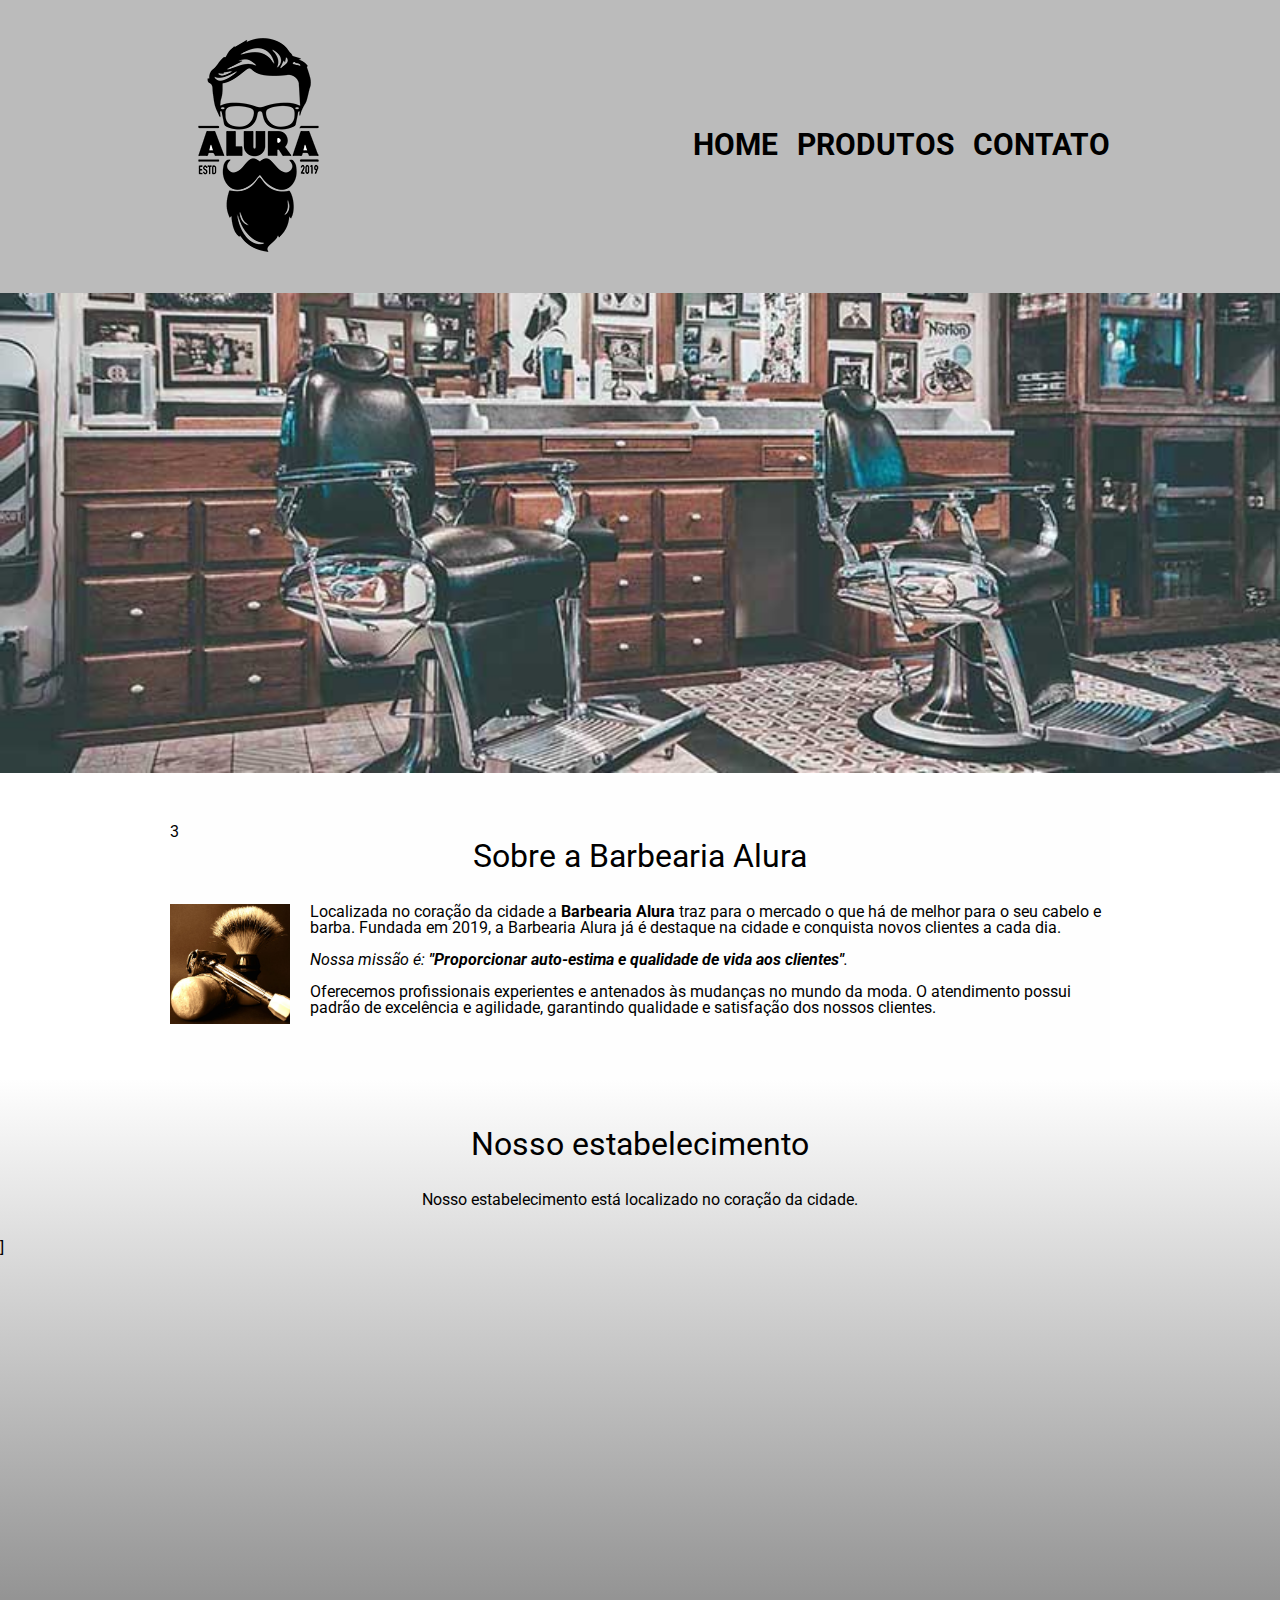
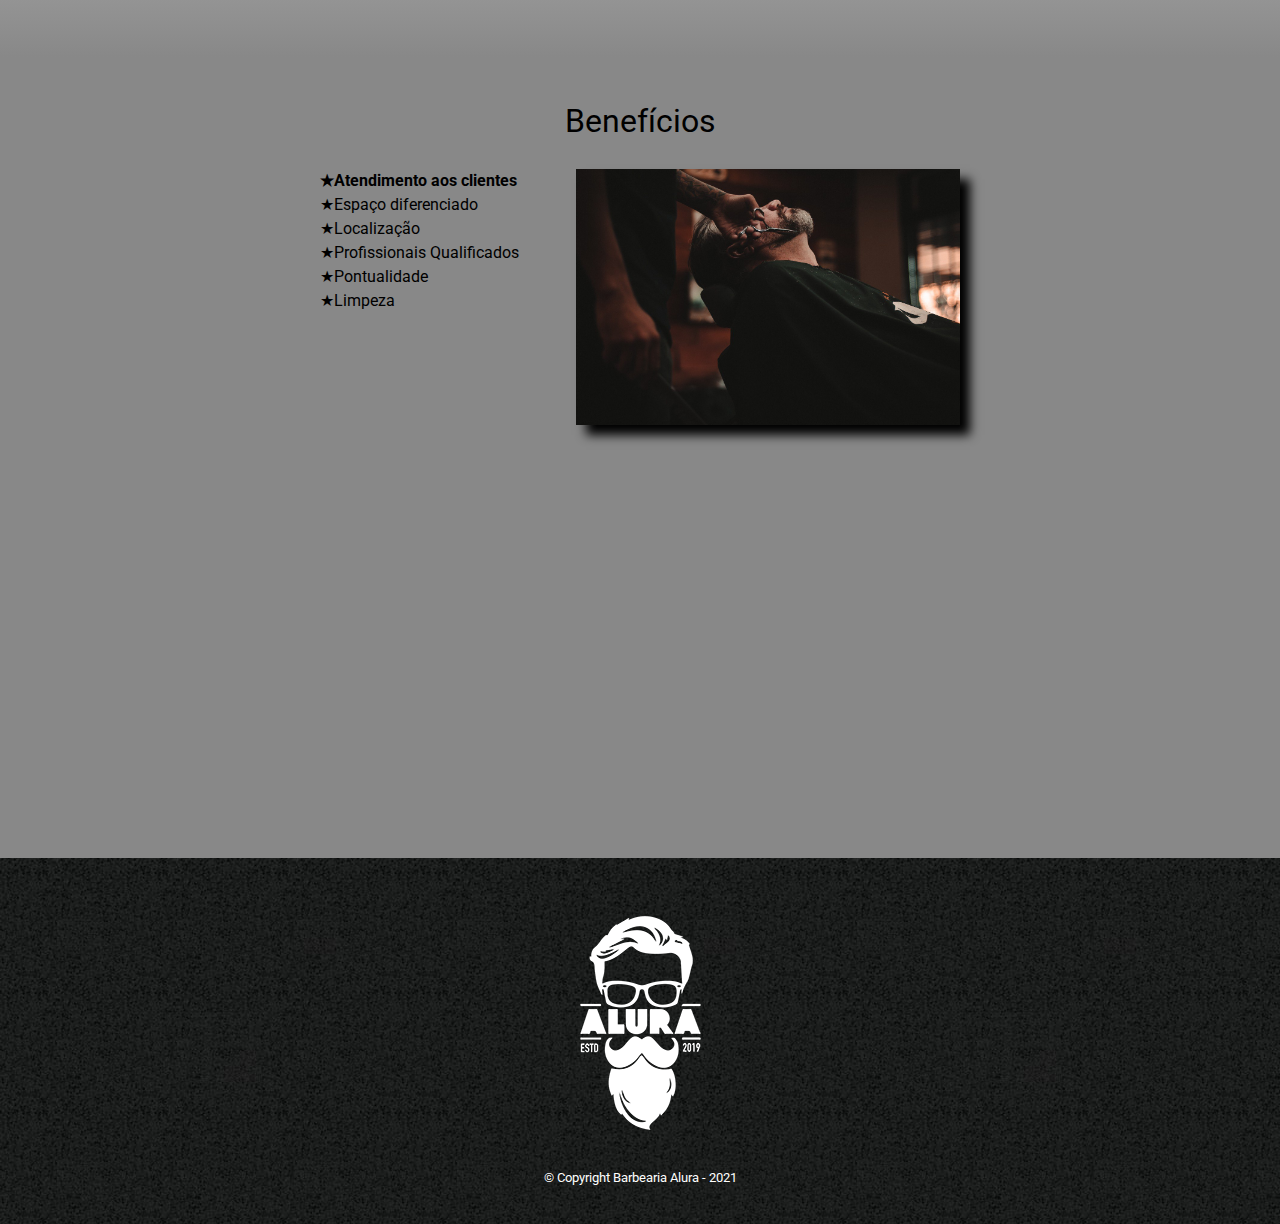
<file: index.html>
<!DOCTYPE html>
<html lang="pt-br">

<head>
  <meta charset="UTF-8" />
  <meta name="viewport" content="width=device-width">
  <title>Barbearia.</title>
  <link rel="stylesheet" href="reset.css" />
  <link rel="stylesheet" href="style.css" />
  <link rel="stylesheet"
    href="https://fonts.googleapis.com/css2?family=Montserrat:wght@100&family=Roboto:wght@300&display=swap">
</head>

<body>
  <header>
    <div class="caixa">
      <!-- divisão  -->
      <h1><img src="logo.png" /></h1> <!--  imagem como conteúdo principal do título    -->

      <nav>
        <!-- menu de navegação com links entre paginas -->
        <ul>
          <li><a href="index.html">Home</a></li>
          <li><a href="produtos.html"> Produtos</a></li>
          <li><a href="contato.html">Contato</a></li>
        </ul>
      </nav>
    </div>
  </header>
  <img class="banner" src="banner.jpg" />

  <main>
    <section class="principal">3
      <h2 class="titulo-principal">Sobre a Barbearia Alura</h2>
      <img class="utensilios" src="utensilios.jpg" alt="utensilios de um barbeiro">

      <p>
        Localizada no coração da cidade a
        <strong> Barbearia Alura </strong> traz para o mercado o que há de
        melhor para o seu cabelo e barba. Fundada em 2019, a Barbearia Alura já
        é destaque na cidade e conquista novos clientes a cada dia.
      </p>

      <p id="missao">
        <em>Nossa missão é:<strong>
            "Proporcionar auto-estima e qualidade de vida aos clientes"</strong>.</em>
      </p>

      <p>
        Oferecemos profissionais experientes e antenados às mudanças no mundo da
        moda. O atendimento possui padrão de excelência e agilidade, garantindo
        qualidade e satisfação dos nossos clientes.
      </p>
    </section>

    <section class="mapa">
      <h3 class="titulo-principal">Nosso estabelecimento</h3>
      <p>Nosso estabelecimento está localizado no coração da cidade.</p>]

      <div class="mapa-conteudo">
        <iframe
          src="https://www.google.com/maps/embed?pb=!1m18!1m12!1m3!1d3656.4483278365396!2d-46.63466568562861!3d-23.588249068469487!2m3!1f0!2f0!3f0!3m2!1i1024!2i768!4f13.1!3m3!1m2!1s0x94ce5a2b2ed7f3a1%3A0xab35da2f5ca62674!2sCaelum!5e0!3m2!1spt-BR!2sbr!4v1568814489656!5m2!1spt-BR!2sbr"
          width="100%" height="350" frameborder="0" style="border:0;" allowfullscreen="">
        </iframe>
      </div>
    </section>

    <section class="beneficios">
      <h3 class="titulo-principal">Benefícios</h3>

      <div class="conteudo-beneficio">
        <ul class="lista-beneficio">
          <li class="itens">Atendimento aos clientes</li>
          <li class="itens">Espaço diferenciado</li>
          <li class="itens">Localização</li>
          <li class="itens">Profissionais Qualificados</li>
          <li class="itens">Pontualidade</li>
          <li class="itens">Limpeza</li>
        </ul><img src="beneficios.jpg" class="imagem-beneficios" />
      </div>
      <div class="video">
        <iframe src="https://www.youtube.com/embed/wcVVXUV0YUY" frameborder="0"
          allow="accelerometer; autoplay; encrypted-media; gyroscope; picture-in-picture" frameborder="0" width="100%"
          height="315"></iframe>
      </div>
    </section>
  </main>

  <footer>
    <!-- rodapé  -->
    <img src="logo-branco.png">
    <p class="copyright"> &copy; Copyright Barbearia Alura - 2021</p>
  </footer>

</body>

</html>
</file>
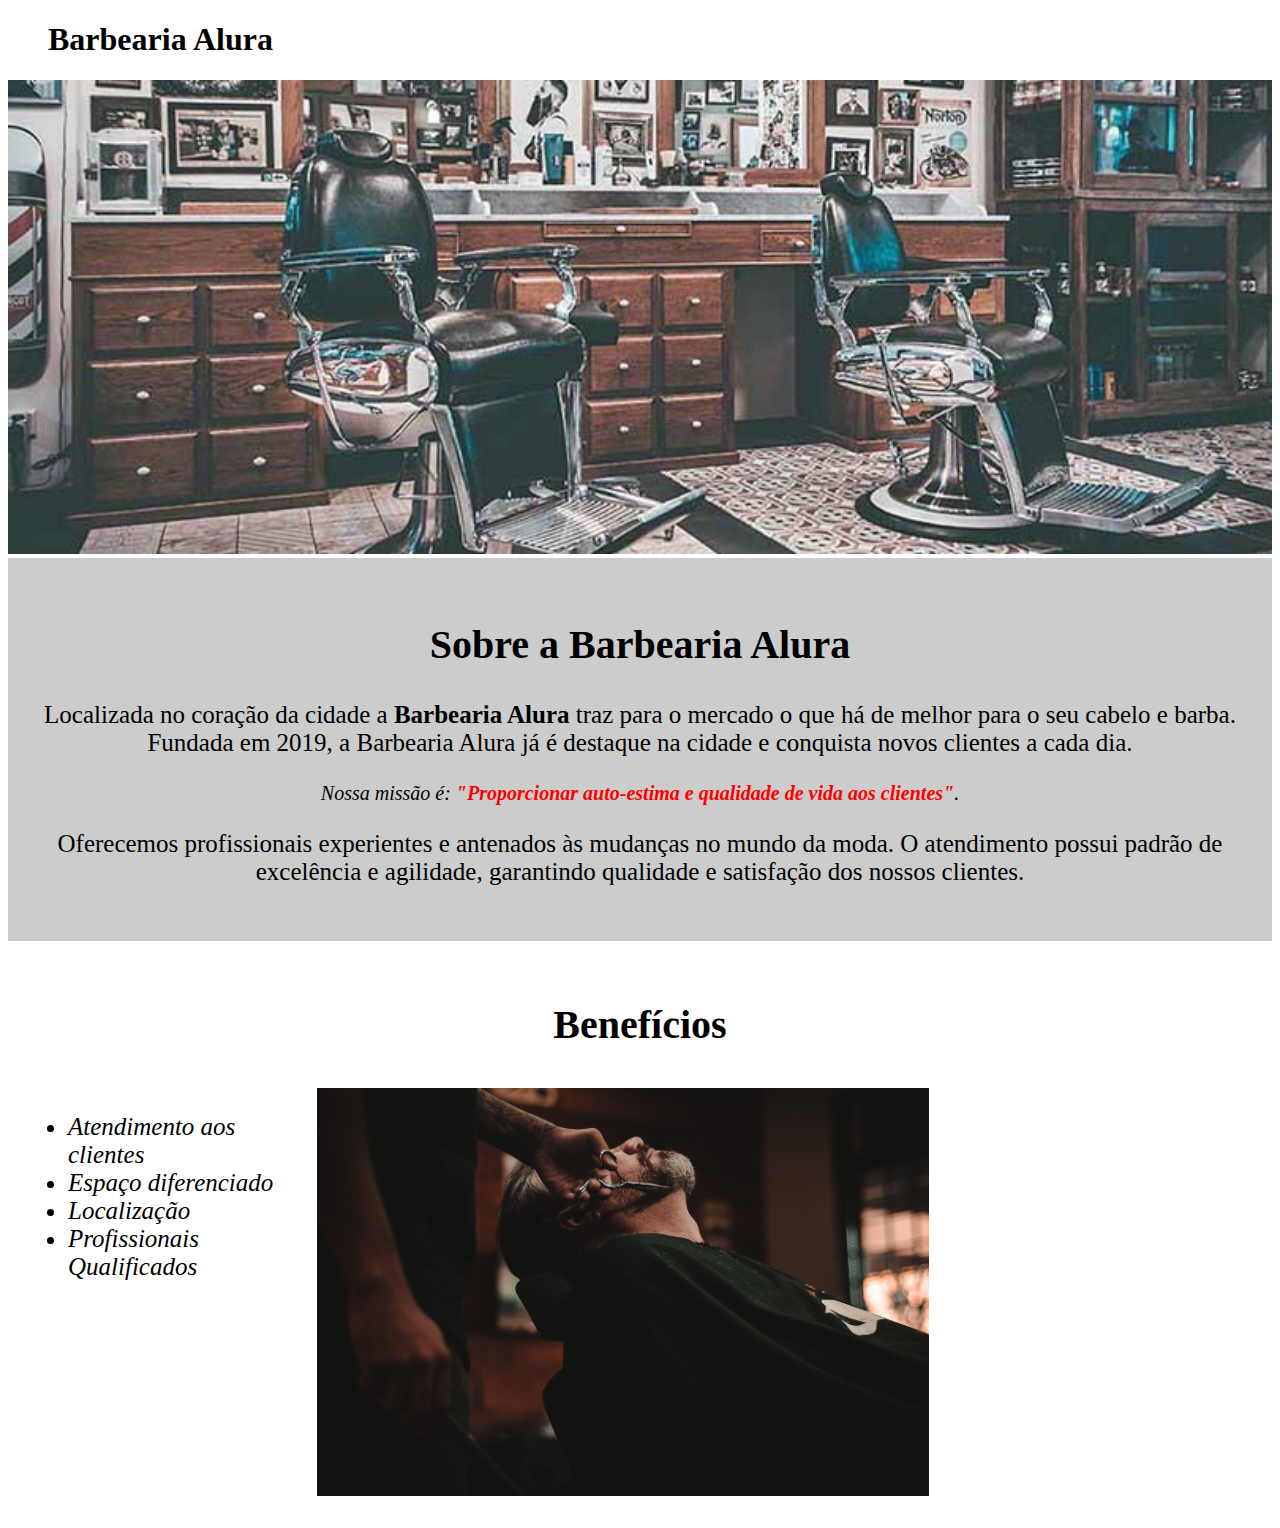
<file: HTML&CSS I/index.html>
<!DOCTYPE html>
<html lang="pt-br">
  <head>
    <meta charset="UTF-8" />
    <title>Primeira Pagina</title>  
    <link rel="stylesheet" href="style.css" />
  </head>

  <body>
    <header>
      <h1 class="titulo-principal">Barbearia Alura</h1>
    </header>
    <img id="banner" src="banner.jpg" />
    <div class="principal">
      <h2 class="titulo-centralizado">Sobre a Barbearia Alura</h2>

      <p>
        Localizada no coração da cidade a
        <strong> Barbearia Alura </strong> traz para o mercado o que há de 
        melhor para o seu cabelo e barba. Fundada em 2019, a Barbearia Alura já
        é destaque na cidade e conquista novos clientes a cada dia.
      </p>

      <p id="missao">
        <em
          >Nossa missão é:<strong>
            "Proporcionar auto-estima e qualidade de vida aos clientes"</strong
          >.</em
        >
      </p>

      <p>
        Oferecemos profissionais experientes e antenados às mudanças no mundo da
        moda. O atendimento possui padrão de excelência e agilidade, garantindo
        qualidade e satisfação dos nossos clientes.
      </p>
    </div>

    <div class="beneficios">
      <h3 class="titulo-centralizado">Benefícios</h3>

      <ul>
        <li class="itens">Atendimento aos clientes</li>
        <li class="itens">Espaço diferenciado</li>
        <li class="itens">Localização</li>
        <li class="itens">Profissionais Qualificados</li>
      </ul>

      <img src="beneficios.jpg" class="imagembeneficios" />
    </div>
  </body>
</html>
</file>
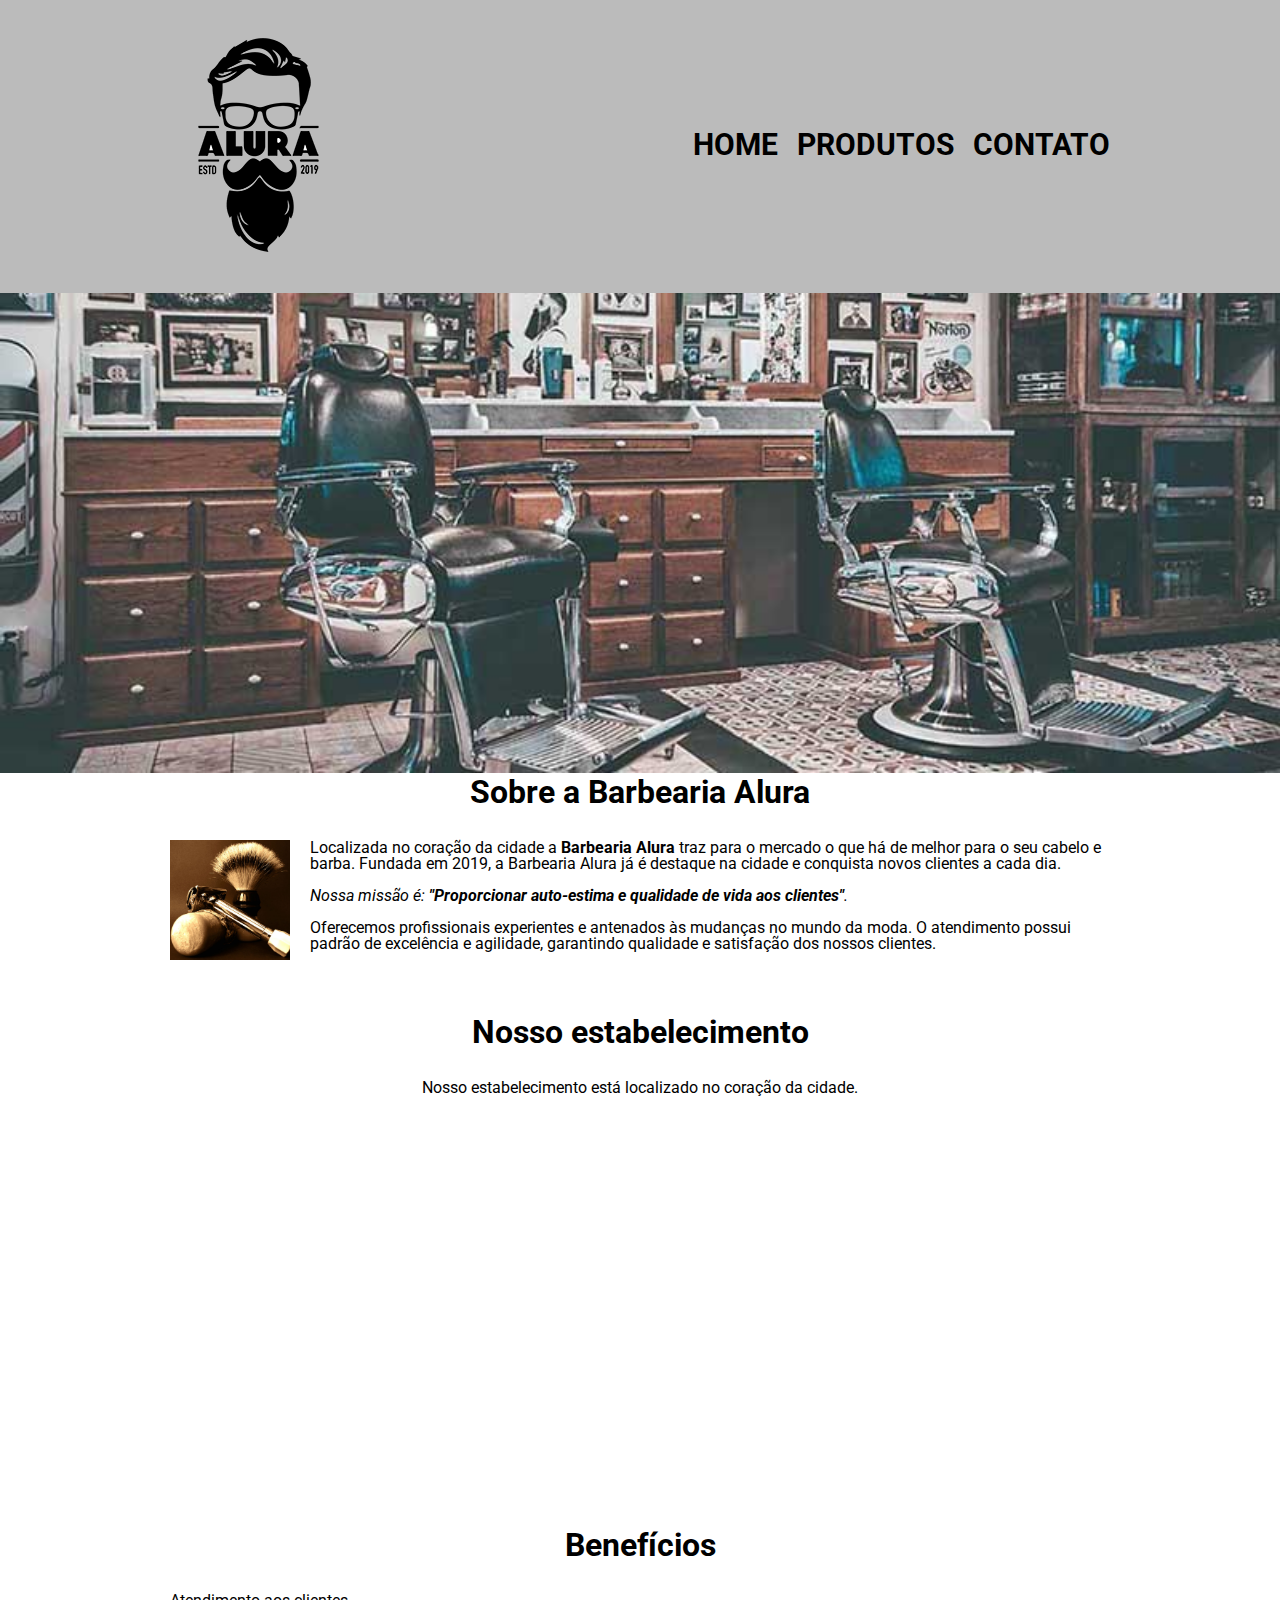
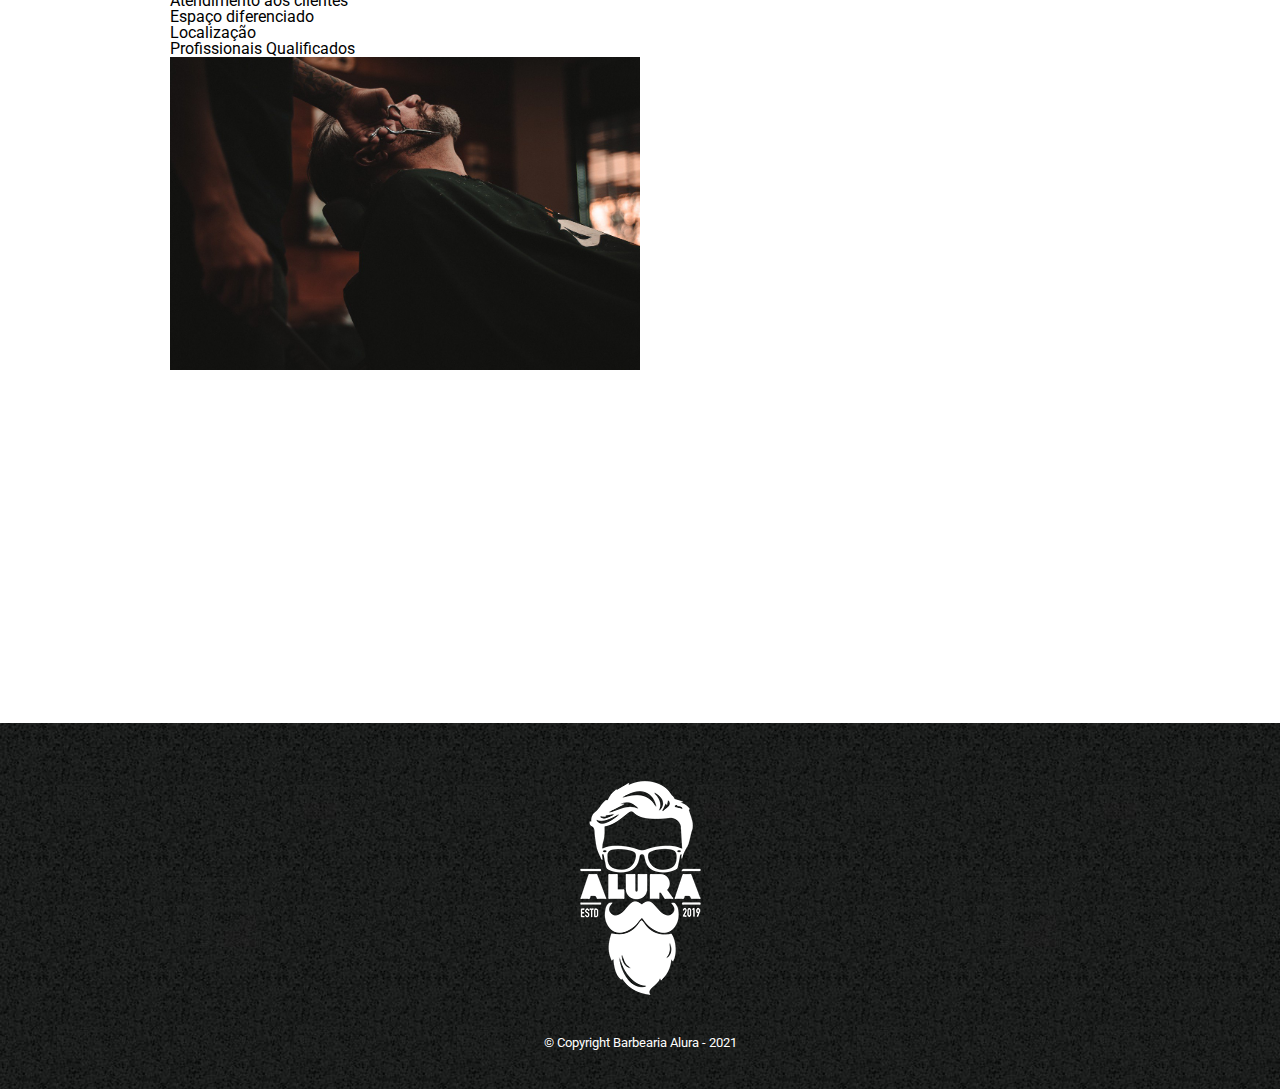
<file: HTML_CSS/index.html>
<!DOCTYPE html>
<html lang="pt-br">

<head>
  <meta charset="UTF-8" />
  <title>Primeira Pagina.</title>
  <link rel="stylesheet" href="reset.css" />
  <link rel="stylesheet" href="style.css" />
  <link rel="stylesheet"
    href="https://fonts.googleapis.com/css2?family=Montserrat:wght@100&family=Roboto:wght@300&display=swap">
</head>

<header>
  <div class="caixa">
    <!-- divisão  -->
    <h1><img src="logo.png" /></h1> <!--  imagem como conteúdo principal do título    -->

    <nav>
      <!-- menu de navegação com links entre paginas -->
      <ul>
        <li><a href="index.html">Home</a></li>
        <li><a href="produtos.html"> Produtos</a></li>
        <li><a href="contato.html">Contato</a></li>
      </ul>
    </nav>
  </div>
</header>

<img class="banner" src="banner.jpg" />

<main>
  <section class="principal">
    <h2 class="titulo-principal">Sobre a Barbearia Alura</h2>
    <img class="utensilios" src="utensilios.jpg" alt="utensilios de um barbeiro">

    <p>
      Localizada no coração da cidade a
      <strong> Barbearia Alura </strong> traz para o mercado o que há de
      melhor para o seu cabelo e barba. Fundada em 2019, a Barbearia Alura já
      é destaque na cidade e conquista novos clientes a cada dia.
    </p>

    <p id="missao">
      <em>Nossa missão é:<strong>
          "Proporcionar auto-estima e qualidade de vida aos clientes"</strong>.</em>
    </p>

    <p>
      Oferecemos profissionais experientes e antenados às mudanças no mundo da
      moda. O atendimento possui padrão de excelência e agilidade, garantindo
      qualidade e satisfação dos nossos clientes.
    </p>
  </section>

  <section class="mapa">
    <h3 class="titulo-principal">Nosso estabelecimento</h3>
    <p>Nosso estabelecimento está localizado no coração da cidade.</p>
    <iframe
      src="https://www.google.com/maps/embed?pb=!1m18!1m12!1m3!1d3656.4483278365396!2d-46.63466568562861!3d-23.588249068469487!2m3!1f0!2f0!3f0!3m2!1i1024!2i768!4f13.1!3m3!1m2!1s0x94ce5a2b2ed7f3a1%3A0xab35da2f5ca62674!2sCaelum!5e0!3m2!1spt-BR!2sbr!4v1568814489656!5m2!1spt-BR!2sbr"
      width="100%" height="350" frameborder="0" style="border:0;" allowfullscreen="">
    </iframe>
  </section>

  <section class="beneficios">
    <h3 class="titulo-principal">Benefícios</h3>

    <ul>
      <li class="itens">Atendimento aos clientes</li>
      <li class="itens">Espaço diferenciado</li>
      <li class="itens">Localização</li>
      <li class="itens">Profissionais Qualificados</li>
    </ul>

    <img src="beneficios.jpg" class="imagembeneficios" />
    <div class="video">
      <iframe src="https://www.youtube.com/embed/wcVVXUV0YUY" frameborder="0"
        allow="accelerometer; autoplay; encrypted-media; gyroscope; picture-in-picture" frameborder="0" width="560"
        height="315"></iframe>
    </div>
  </section>
</main>

<footer>
  <!-- rodapé  -->
  <img src="logo-branco.png">
  <p class="copyright"> &copy; Copyright Barbearia Alura - 2021</p>
</footer>

</body>

</html>
</file>
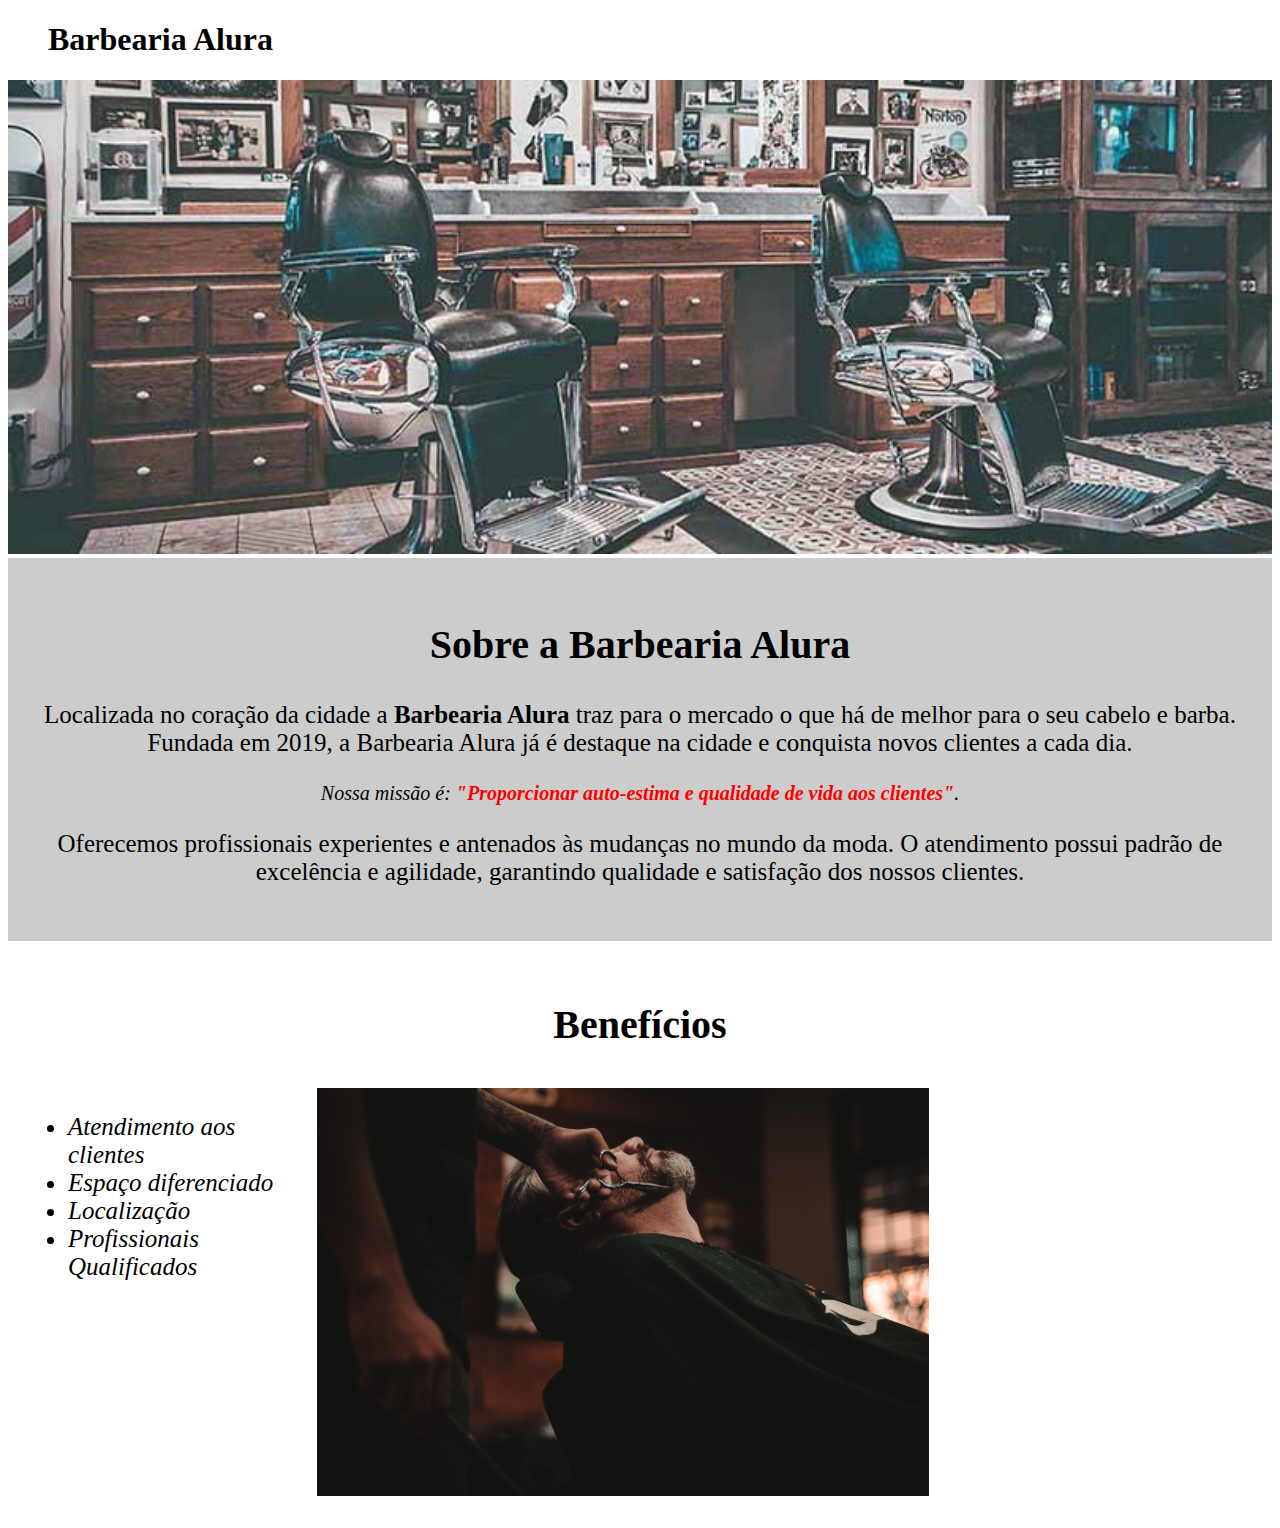
<file: HTML_CSS_I/index.html>
<!DOCTYPE html>
<html lang="pt-br">
  <head>
    <meta charset="UTF-8" />
    <title>Primeira Pagina.</title>  
    <link rel="stylesheet" href="style.css" />
  </head>

  <body>
    <header>
      <h1 class="titulo-principal">Barbearia Alura</h1>
    </header>
    <img id="banner" src="banner.jpg" />
    <div class="principal">
      <h2 class="titulo-centralizado">Sobre a Barbearia Alura</h2>

      <p>
        Localizada no coração da cidade a
        <strong> Barbearia Alura </strong> traz para o mercado o que há de 
        melhor para o seu cabelo e barba. Fundada em 2019, a Barbearia Alura já
        é destaque na cidade e conquista novos clientes a cada dia.
      </p>

      <p id="missao">
        <em
          >Nossa missão é:<strong>
            "Proporcionar auto-estima e qualidade de vida aos clientes"</strong
          >.</em
        >
      </p>

      <p>
        Oferecemos profissionais experientes e antenados às mudanças no mundo da
        moda. O atendimento possui padrão de excelência e agilidade, garantindo
        qualidade e satisfação dos nossos clientes.
      </p>
    </div>

    <div class="beneficios">
      <h3 class="titulo-centralizado">Benefícios</h3>

      <ul>
        <li class="itens">Atendimento aos clientes</li>
        <li class="itens">Espaço diferenciado</li>
        <li class="itens">Localização</li>
        <li class="itens">Profissionais Qualificados</li>
      </ul>

      <img src="beneficios.jpg" class="imagembeneficios" />
    </div>
  </body>
</html>
</file>
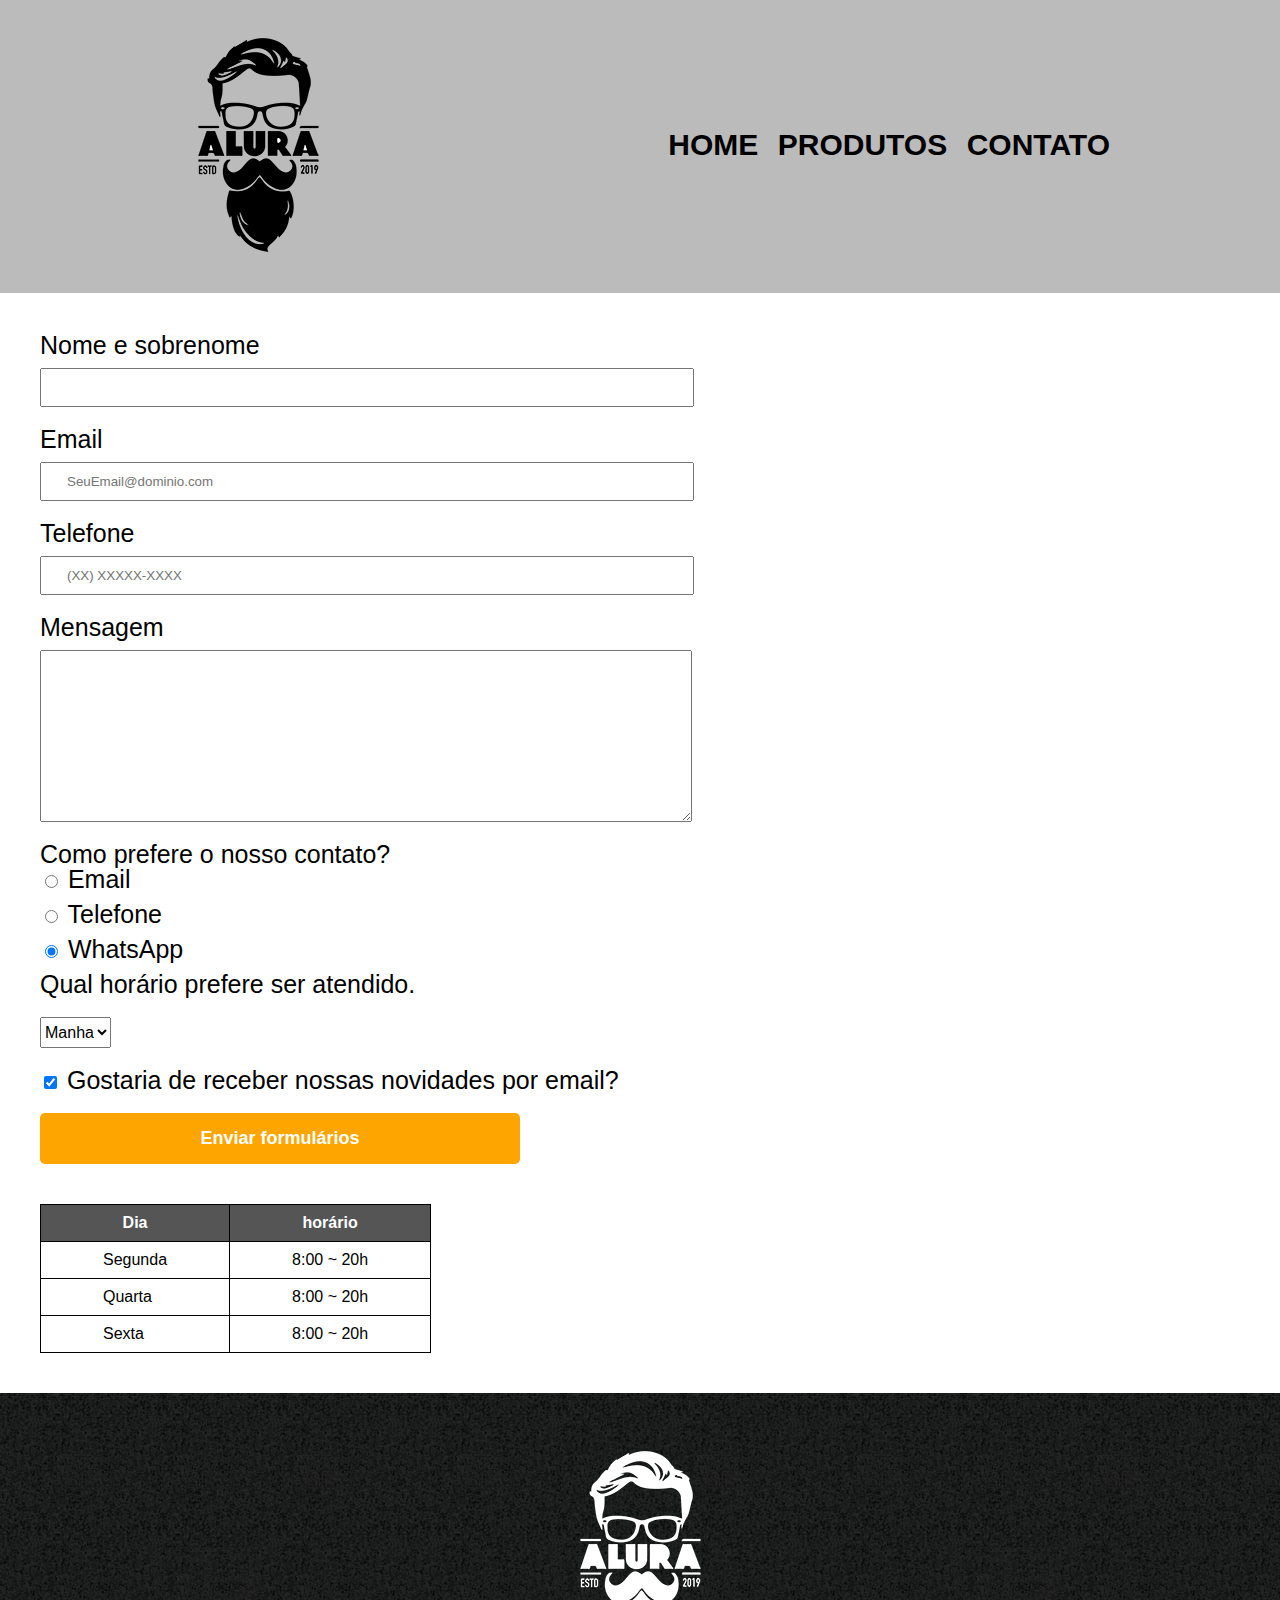
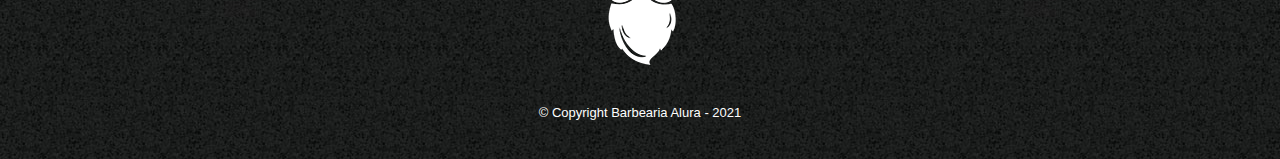
<file: contato.html>
<!DOCTYPE html>
<html lang="pt-BR">

<head>
  <meta charset="UTF-8" /> <!-- serve como dicionario para corrigir acentuação.  -->
  <title>Contato</title> <!-- Título da pagina   -->
  <link rel="stylesheet" href="reset.css" /><!-- link para resetar o css do navegador   -->
  <link rel="stylesheet" href="style.css" /><!-- link para produtos css  -->
</head>

<body>
  <header>
    <div class="caixa">
      <!-- divisão  -->
      <h1><img src="logo.png" alt="Logo da Barbearia Alura"></h1><!--  imagem como conteúdo principal do título    -->
      <nav>
        <!-- menu de navegação com links entre paginas -->
        <ul>
          <li><a href="index.html">Home</a></li>
          <li><a href="produtos.html"> Produtos</a></li>
          <li><a href="contato.html">Contato</a></li>
        </ul>
      </nav>
    </div>
  </header>

  <div class="txt">
    <main>
      <form>
        <label for="nomesobrenome">Nome e sobrenome</label>
        <input type="text" id="nomesobrenome" class="input-padrao" required " />

      <label for=" email">Email</label>
        <input type="email" id="email" class="input-padrao" required placeholder="SeuEmail@dominio.com" />

        <label for="telefone">Telefone</label>
        <input type="tel" id="telefone" class="input-padrao" required placeholder="(XX) XXXXX-XXXX" />

        <label for="mensagem">Mensagem</label>
        <textarea cols="70" rows="10" id="mensagem" class="input-padrao"></textarea>

        <legend>
          <p>Como prefere o nosso contato?</p>
          <label for="radio-email">
            <input type="radio" name="contato" value="email" id="radio-email">
            Email
          </label>

          <label for="radio-telefone">
            <input type="radio" name="contato" value="telefone" id="radio-telefone">
            Telefone
          </label>

          <label for="radio-whatsapp">
            <input type="radio" name="contato" value="whatsapp" id="radio-whatsapp" checked>
            WhatsApp
          </label>
        </legend>
        <legend>
          <p>Qual horário prefere ser atendido.</p>
          <select>
            <option>Manha</option>
            <option>Tarde</option>
            <option>Noite</option>
          </select>
        </legend>

        <label class="checkbox">
          <input type="checkbox" checked>
          Gostaria de receber nossas novidades por email?
        </label>

        <input type="submit" value="Enviar formulários" class="enviar">
      </form>

      <table>
        <!--  Criar tabela   -->
        <thead>
          <tr>
            <th>Dia</th>
            <th>horário</th>
          </tr>
        </thead>
        <tbody>
          </tr>
          <tr>
            <td>Segunda</td>
            <td>8:00 ~ 20h</td>
          </tr>
          <tr>
            <td>Quarta</td>
            <td>8:00 ~ 20h</td>
          <tr>
            <td>Sexta</td>
            <td>8:00 ~ 20h</td>
          </tr>
        </tbody>
      </table>

    </main>
  </div>

  <footer>
    <!-- rodapé  -->
    <img src="logo-branco.png" />
    <p class="copyright">&copy; Copyright Barbearia Alura - 2021</p>
  </footer>
</body>

</html>
</file>
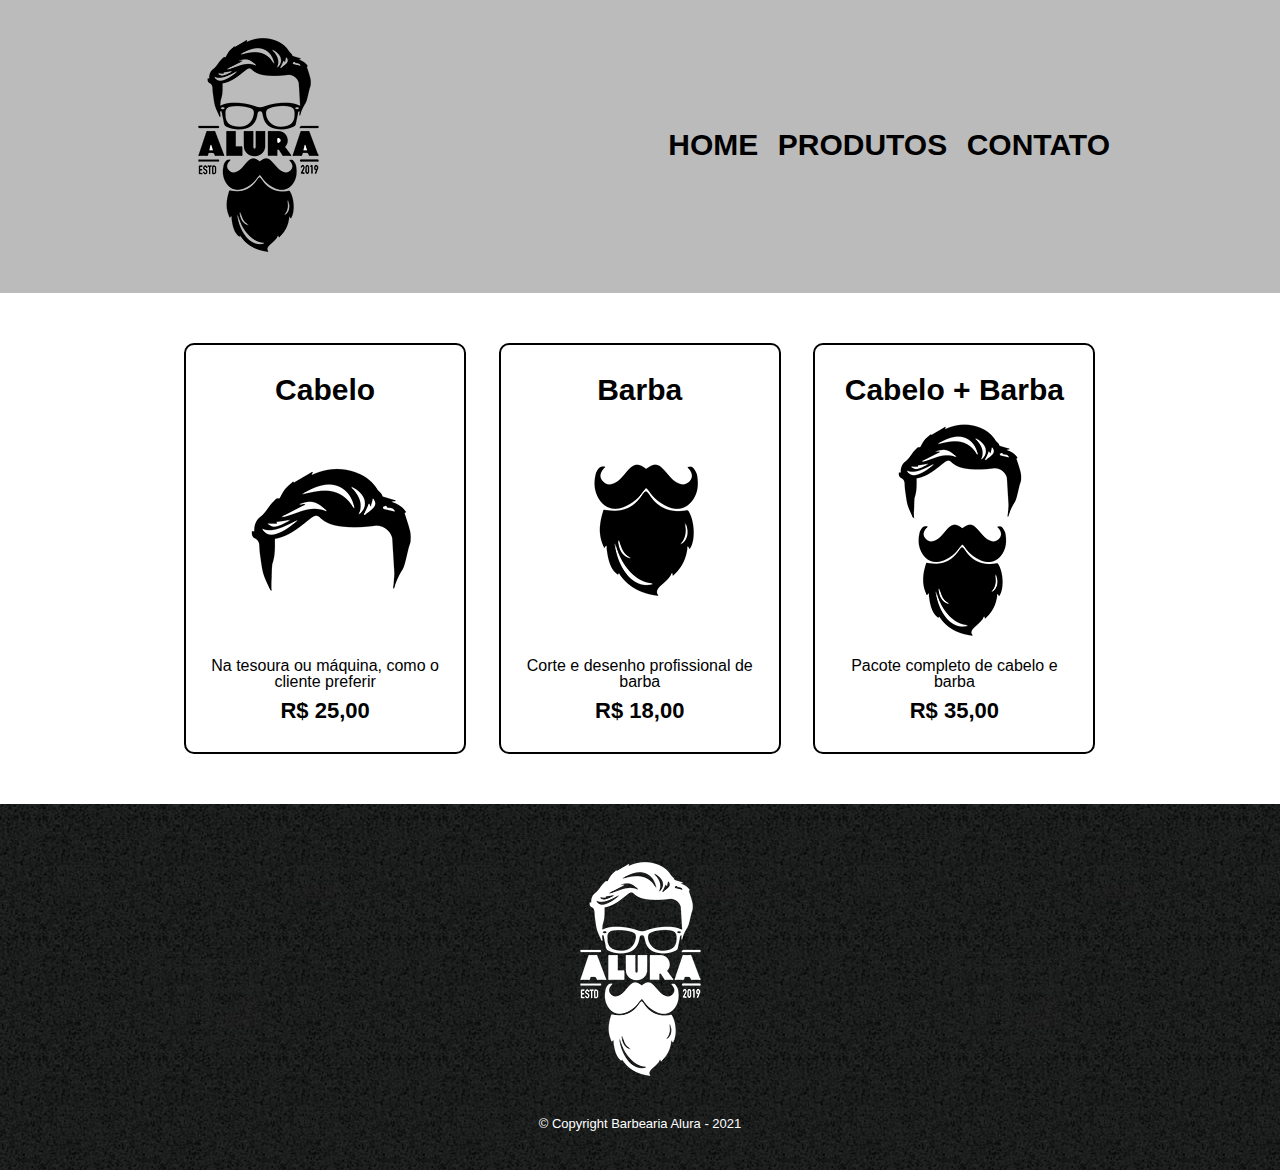
<file: produtos.html>
<!DOCTYPE html>
<html lang="pt-BR">
  <head>
    <meta charset="UTF-8" /> <!-- serve como dicionario para corrigir acentuação.  -->
    <title>Produtos</title><!-- Título da pagina   -->
    <link rel="stylesheet" href="reset.css" /> <!-- link para resetar o css do navegador   -->
    <link rel="stylesheet" href="style.css" /><!-- link para produtos css  -->
  </head>

  <body>
    <header> 
      <div class="caixa"> <!-- divisão  -->
        <h1><img src="logo.png" /></h1> <!--  imagem como conteúdo principal do título    -->

        <nav> <!-- menu de navegação com links entre paginas -->
          <ul>
            <li><a href="index.html">Home</a></li>
            <li><a href="produtos.html"> Produtos</a></li>
            <li><a href="contato.html">Contato</a></li>
          </ul>
        </nav>
      </div>
    </header>

    <main> <!-- conteúdo principal da página e lista de itens   -->
      <ul class="produtos">
        <li>
          <h2>Cabelo</h2>
          <img src="cabelo.jpg">
          <p class="produto-descricao">Na tesoura ou máquina, como o cliente preferir</p>
          <p class="produto-preco">R$ 25,00</p>
        </li>
        <li>
          <h2>Barba</h2>
          <img src="barba.jpg">
          <p class="produto-descricao">Corte e desenho profissional de barba</p></p>
          <p class="produto-preco">R$ 18,00</p>
        </li>
        <li>
          <h2>Cabelo + Barba</h2>
          <img src="cabelo+barba.jpg">
          <p class="produto-descricao">Pacote completo de cabelo e barba</p></p>
          <p class="produto-preco">R$ 35,00</p>
        </li>
      </ul>
    </main>

    <footer> <!-- rodapé  -->
      <img src="logo-branco.png">
      <p class="copyright"> &copy; Copyright Barbearia Alura - 2021</p>
    </footer>

  </body>
</html>
</file>
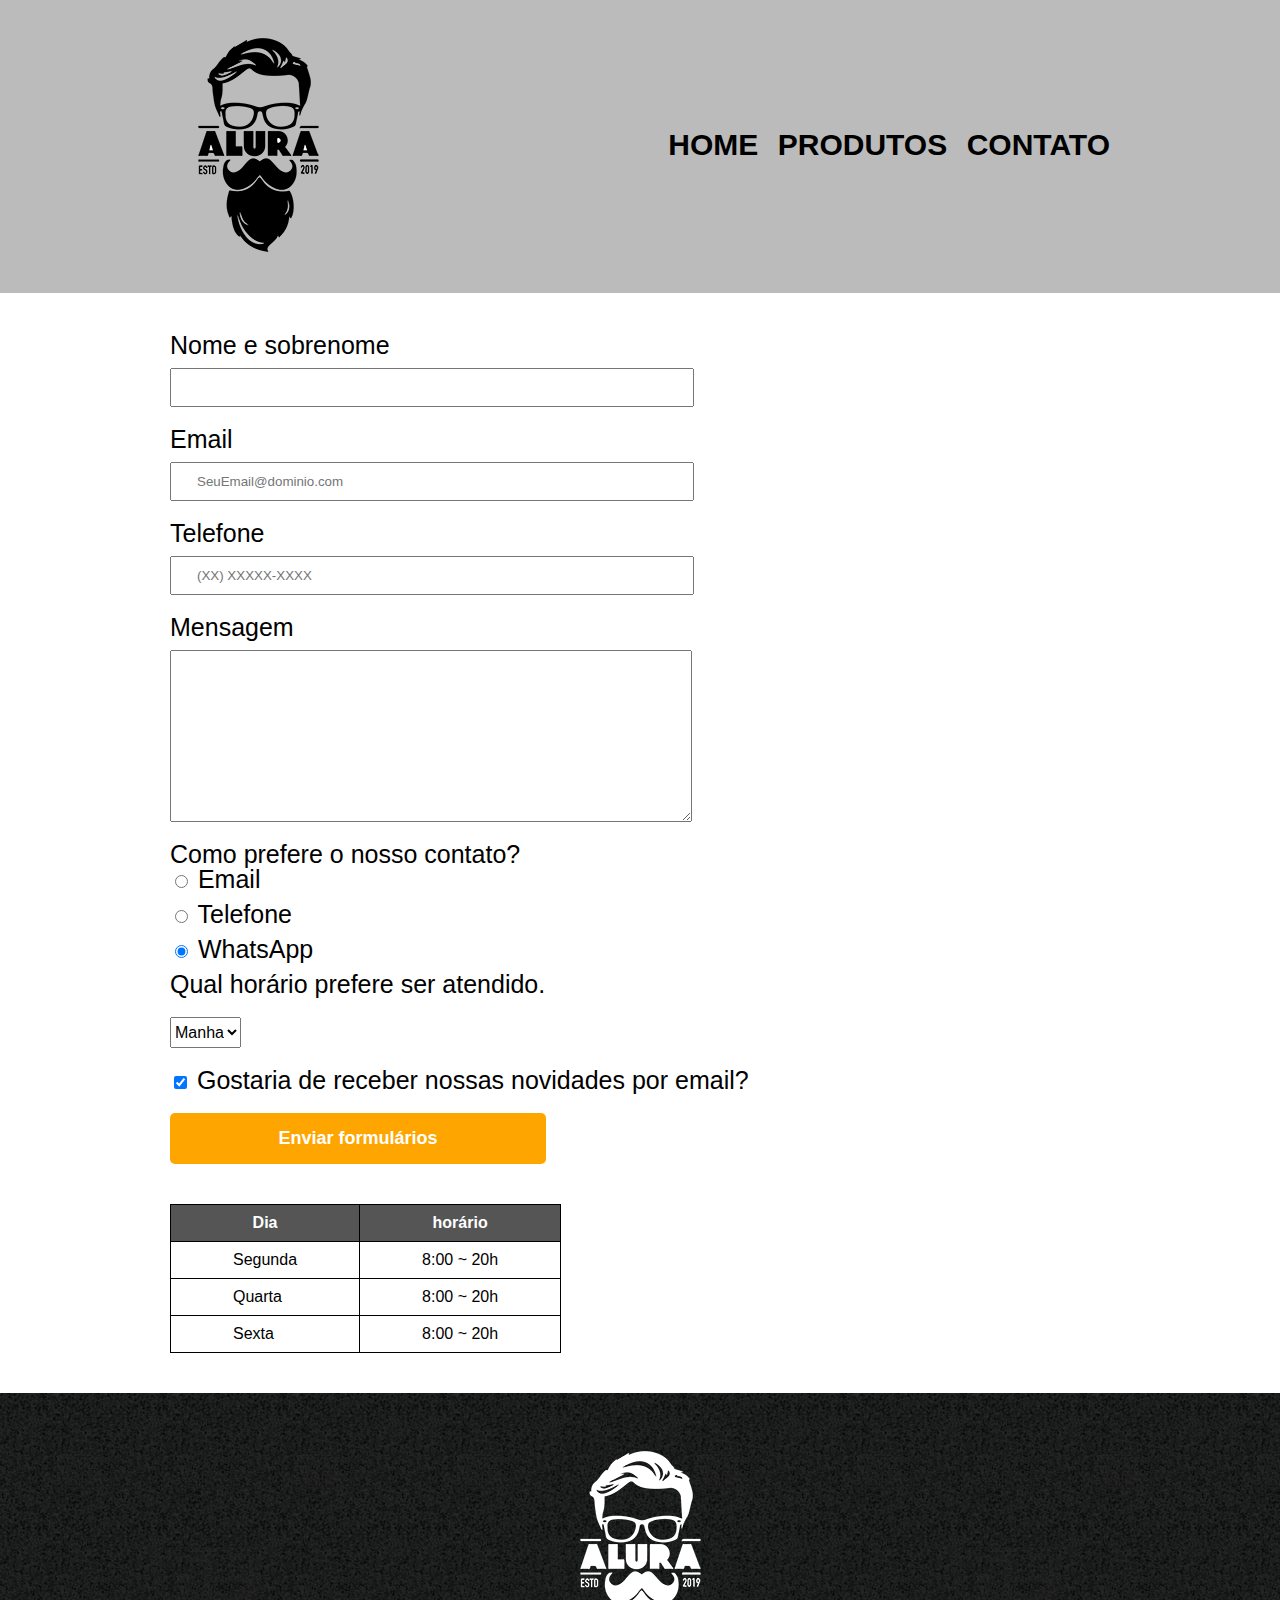
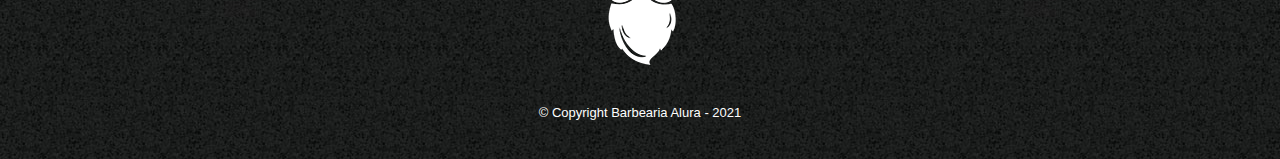
<file: HTML_CSS/contato.html>
<!DOCTYPE html>
<html lang="pt-BR">

<head>
  <meta charset="UTF-8" /> <!-- serve como dicionario para corrigir acentuação.  -->
  <title>Contato</title> <!-- Título da pagina   -->
  <link rel="stylesheet" href="reset.css" /><!-- link para resetar o css do navegador   -->
  <link rel="stylesheet" href="style.css" /><!-- link para produtos css  -->
</head>

<body>
  <header>
    <div class="caixa">
      <!-- divisão  -->
      <h1><img src="logo.png" alt="Logo da Barbearia Alura"></h1><!--  imagem como conteúdo principal do título    -->
      <nav>
        <!-- menu de navegação com links entre paginas -->
        <ul>
          <li><a href="index.html">Home</a></li>
          <li><a href="produtos.html"> Produtos</a></li>
          <li><a href="contato.html">Contato</a></li>
        </ul>
      </nav>
    </div>
  </header>

  <main>
    <form>
      <label for="nomesobrenome">Nome e sobrenome</label>
      <input type="text" id="nomesobrenome" class="input-padrao" required " />

      <label for=" email">Email</label>
      <input type="email" id="email" class="input-padrao" required placeholder="SeuEmail@dominio.com" />

      <label for="telefone">Telefone</label>
      <input type="tel" id="telefone" class="input-padrao" required placeholder="(XX) XXXXX-XXXX" />

      <label for="mensagem">Mensagem</label>
      <textarea cols="70" rows="10" id="mensagem" class="input-padrao"></textarea>

      <legend>
        <p>Como prefere o nosso contato?</p>
        <label for="radio-email">
          <input type="radio" name="contato" value="email" id="radio-email">
          Email
        </label>

        <label for="radio-telefone">
          <input type="radio" name="contato" value="telefone" id="radio-telefone">
          Telefone
        </label>

        <label for="radio-whatsapp">
          <input type="radio" name="contato" value="whatsapp" id="radio-whatsapp" checked>
          WhatsApp
        </label>
      </legend>
      <legend>
        <p>Qual horário prefere ser atendido.</p>
        <select>
          <option>Manha</option>
          <option>Tarde</option>
          <option>Noite</option>
        </select>
      </legend>

      <label class="checkbox">
        <input type="checkbox" checked>
        Gostaria de receber nossas novidades por email?
      </label>

      <input type="submit" value="Enviar formulários" class="enviar">
    </form>

    <table>
      <!--  Criar tabela   -->
      <thead>
        <tr>
          <th>Dia</th>
          <th>horário</th>
        </tr>
      </thead>
      <tbody>
        </tr>
        <tr>
          <td>Segunda</td>
          <td>8:00 ~ 20h</td>
        </tr>
        <tr>
          <td>Quarta</td>
          <td>8:00 ~ 20h</td>
        <tr>
          <td>Sexta</td>
          <td>8:00 ~ 20h</td>
        </tr>
      </tbody>
    </table>

  </main>

  <footer>
    <!-- rodapé  -->
    <img src="logo-branco.png" />
    <p class="copyright">&copy; Copyright Barbearia Alura - 2021</p>
  </footer>
</body>

</html>
</file>
<file: style.css>
body{
  font-family: 'Roboto', sans-serif;
}

header {
  background: #bbbbbb;/*formas de cores bínario,númerico,hexadecimal,RGB*/
  padding: 20px 0; /* espasamento interno do elemento */
}

.caixa {
  position: relative;
  width: 940px;
  margin: 0 auto; /* centralizar um conteúdo modo automatico*/
}

nav {
  position: absolute;
  top: 110px;
  right: 0;
}
nav li {
  display: inline;
  margin: 0 0 0 15px;
}

nav a {
  text-transform: uppercase; /* transformação no texto para deixar em maiusculo */
  color: #000000; /*  cor texto preto */
  font-weight: bold; /*  peso da fonte em negrito */
  font-size: 30px; /*  tamanho da fonte */
  text-decoration: none; /* tirar declaração padrão */
}
nav a:hover {
  color: #c78c19;
  text-decoration: underline;
}

.produtos {
  width: 940px;
  margin: 0 auto;
  padding: 50px 0;
}

.produtos li {
  display: inline-block;
  text-align: center;
  width: 30%;
  vertical-align: top;
  margin: 0 1.5%;
  padding: 30px 20px;
  box-sizing: border-box;
  border: 2px solid #000000; /*criação da borda */
  border-radius: 10px; /* arendondar o canto da borda*/
}

.produtos li:hover {
  border-color: #c78c19;
}

.produtos li:active {
  border-color: #088c19;
}

.produtos li:hover h2 {
  font-size: 34px;
}

.produtos h2 {
  font-size: 30px;
  font-weight: bold;
}

.produtos-descricao {
  font-size: 22px;
}

.produto-preco {
  font-size: 22px;
  font-weight: bold;
  margin-top: 10px;
}

footer {
  text-align: center;
  background: url(bg.jpg);
  padding: 40px 0;
}

.copyright {
  color: #ffffff;
  font-size: 13px;
  padding: 20px 0 0;
}

main {
  
}
form {
  margin: 40px 40px;
}
form label,form legend {
  display: block;
  font-size: 25px;
  margin: 0 0 10px;
}
select {
 font-size: 1rem;
 padding: 5px 0 ;
 margin: 20px 0 0px  0;/* pra cima  pra direita pra baixo pra esquerda*/
}
.input-padrao {
  display: block;
  margin: 0 0 20px;
  padding: 10px 25px;
  width: 50%;
}
.checkbox {
  margin: 20px 0;
}
.enviar {
  width: 40%; /* largura lateral do botão */
  padding: 15px 0; 
  background: orange;
  color: white;
  font-weight: bold;
  font-size: 18px;
  border: none;
  border-radius: 5px;
  transition: 1s all;
  cursor: pointer;
}

.enviar:hover{
  background: darkorange;
  transform: scale(1.2);
}
table {
  margin: 20px 0 40px 40px;
}
thead {
  background: #555555;
  color: #ffffff;
  font-weight: bold;
}
td, th {
  border: 1px solid #000000;
  padding: 10px 62px;
}
/*css da página inicial*/
.banner {
  width: 100%;
}
.titulo-principal  {
    text-align: center;
    font-size: 2em;
    margin: 0 0 1em;
    clear: left; 
}
.principal {
	padding: 3em 0;
	background: #FEFEFE;
	width: 940px;
	margin: 0 auto;
}
.principal p {
  margin: 0 0 1em;
}
.principal strong {
   font-weight: bold;
}
.principal em {
  font-style: italic;
}

.utensilios {
  width: 120px;
  float: left;
  margin: 0 20px 20px 0; /* pra cima  pra direita pra baixo pra esquerda*/
}
.mapa{
  padding: 3em 0;
  background: linear-gradient(#FEFEFE, #888888);
}
.mapa-conteudo{
  width: 940px 0;
  margin: 0 auto;
}
.mapa p {
  margin: 0 0 2em;
  text-align: center;
}

.beneficios {
  padding: 3em 0;
  background: #888888;;
  
}
.conteudo-beneficio{
width: 640px;
margin: 0 auto;
}
.lista-beneficio{
  width: 40%;
  display: inline-block;
  vertical-align: top;
}
.itens {
  line-height: 1.5;
}
.itens:first-child {
  font-weight: bold;
}
.itens:before {
  content: "★";
}
.imagem-beneficios {
  width: 60%;
  opacity: 1;
  transition: 400ms;
  box-shadow: 10px 10px 10px 0 #000000;
}

.imagem-beneficios:hover {
  opacity: 0.3;
}
.video {
  width: 560px;
  margin: 2em auto;
}

@media screen and (max-width: 480px ) {
  .caixa, .principal, .conteudo-beneficio, .mapa-conteudo, .video{
    width: auto;
  }
  h1 {
    text-align: center;
  }
  nav {
    position: static;
  }
  .lista-beneficio, .imagem-beneficios{
    width: 100%;
  }
  

}
</file>
<file: HTML&CSS I/style.css>
#banner {
  width: 100%;
}

.principal {
  background: #cccccc;
  padding: 30px;
  font-size: 30px;
}

.titulo-principal{
    padding-left: 40px;
}
.titulo-centralizado {
  text-align: center;
  font-size: 40px;
}

p {
  text-align: center;
  font-size: 25px;
}

#missao {
  font-size: 20px;
}

em strong {
  color: red;
}

.itens {
  font-style: italic;
}

.beneficios {
  background: white;
  padding: 20px;
}

ul {
  display: inline-block;
  vertical-align: top;
  width: 20%;
  margin-right: 15;
  font-size: 25px;
}

.imagembeneficios {
  width: 50%;
}
</file>
<file: HTML_CSS/style.css>
body{
  font-family: 'Roboto', sans-serif;
}
header {
  background: #bbbbbb;
  padding: 20px 0; /* espasamento interno */
}

.caixa {
  position: relative;
  width: 940px;
  margin: 0 auto; /* centralizar um conteúdo modo automatico*/
}

nav {
  position: absolute;
  top: 110px;
  right: 0;
}
nav li {
  display: inline;
  margin: 0 0 0 15px;
}

nav a {
  text-transform: uppercase; /* transformação no texto para deixar em maiusculo */
  color: #000000; /*  cor texto preto */
  font-weight: bold; /*  peso da fonte em negrito */
  font-size: 30px; /*  tamanho da fonte */
  text-decoration: none; /* tirar declaração padrão */
}
nav a:hover {
  color: #c78c19;
  text-decoration: underline;
}

.produtos {
  width: 940px;
  margin: 0 auto;
  padding: 50px 0;
}

.produtos li {
  display: inline-block;
  text-align: center;
  width: 30%;
  vertical-align: top;
  margin: 0 1.5%;
  padding: 30px 20px;
  box-sizing: border-box;
  border: 2px solid #000000; /*criação da borda */
  border-radius: 10px; /* arendondar o canto da borda*/
}

.produtos li:hover {
  border-color: #c78c19;
}

.produtos li:active {
  border-color: #088c19;
}

.produtos li:hover h2 {
  font-size: 34px;
}

.produtos h2 {
  font-size: 30px;
  font-weight: bold;
}

.produtos-descricao {
  font-size: 22px;
}

.produto-preco {
  font-size: 22px;
  font-weight: bold;
  margin-top: 10px;
}

footer {
  text-align: center;
  background: url(bg.jpg);
  padding: 40px 0;
}

.copyright {
  color: #ffffff;
  font-size: 13px;
  padding: 20px 0 0;
}

main {
  width: 940px;
  margin: 0 auto;
}
form {
  margin: 40px 0;
}
form label,form legend {
  display: block;
  font-size: 25px;
  margin: 0 0 10px;
}
select {
 font-size: 1rem;
 padding: 5px 0 ;
 margin: 20px 0 0px  0;/* pra cima  pra direita pra baixo pra esquerda*/
}
.input-padrao {
  display: block;
  margin: 0 0 20px;
  padding: 10px 25px;
  width: 50%;
}
.checkbox {
  margin: 20px 0;
}
.enviar {
  width: 40%; /* largura lateral do botão */
  padding: 15px 0; 
  background: orange;
  color: white;
  font-weight: bold;
  font-size: 18px;
  border: none;
  border-radius: 5px;
  transition: 1s all;
  cursor: pointer;
}

.enviar:hover{
  background: darkorange;
  transform: scale(1.2);
}
table {
  margin: 20px 0 40px;
}
thead {
  background: #555555;
  color: #ffffff;
  font-weight: bold;
}
td, th {
  border: 1px solid #000000;
  padding: 10px 62px;
}
/*css da página inicial*/
.banner {
  width: 100%;
}
.titulo-principal {
  text-align: center;
  font-size: 2em;
  font-weight: bold;
  margin: 0 0 1em; 
}
.principal p {
  margin: 0 0 1em;
}
.principal strong {
   font-weight: bold;
}
.principal em {
  font-style: italic;
}
.utensilios {
  width: 120px;
  float: left;
  margin: 0 20px 20px 0; /* pra cima  pra direita pra baixo pra esquerda*/
}
.imagembeneficios {
  width: 50%;
}
.mapa{
  padding: 3em 0;
}
.mapa p {
  margin: 0 0 2em;
  text-align: center;
}
.video {
  width: 560px;
  margin: 1em auto;
}
</file>
<file: HTML_CSS_I/style.css>
#banner {
  width: 100%;
}

.principal {
  background: #cccccc;
  padding: 30px;
  font-size: 30px;
}

.titulo-principal{
    padding-left: 40px;
}
.titulo-centralizado {
  text-align: center;
  font-size: 40px;
}

p {
  text-align: center;
  font-size: 25px;
}

#missao {
  font-size: 20px;
}

em strong {
  color: red;
}

.itens {
  font-style: italic;
}

.beneficios {
  background: white;
  padding: 20px;
}

ul {
  display: inline-block;
  vertical-align: top;
  width: 20%;
  margin-right: 15;
  font-size: 25px;
}

.imagembeneficios {
  width: 50%;
}
</file>
